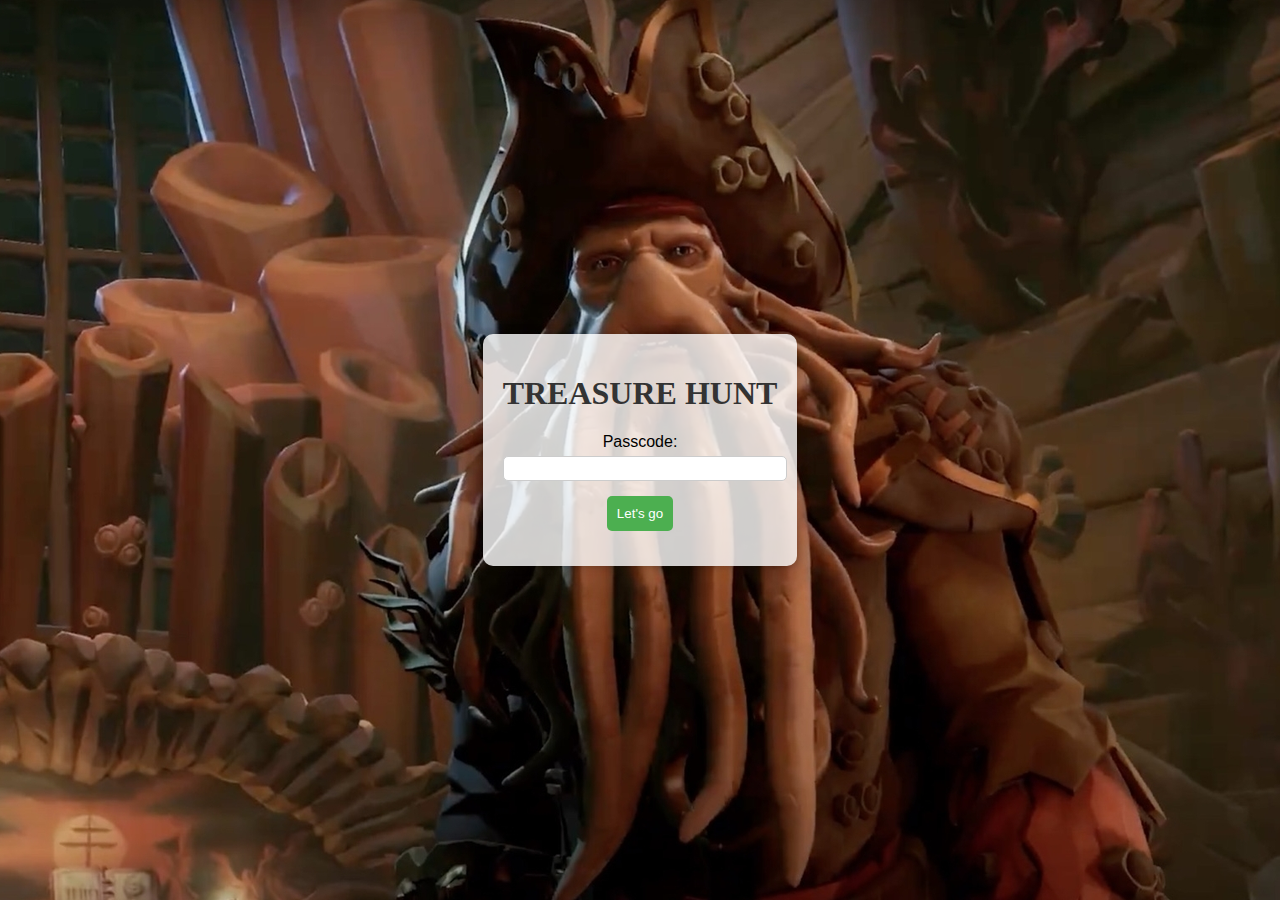
<file: index.html>
<!DOCTYPE html>
<html lang="en">
<head>
    <meta charset="UTF-8">
    <meta name="viewport" content="width=device-width, initial-scale=1.0">
    <title>Login Page</title>
    <link rel="stylesheet" href="index.css">
    <script>
        function myFunction() {
          // Get the value of the input field with id="numb"
          var x = document.getElementById("password").value;
          document.getElementById("passwordError").innerText = "";
          if (x=="251689") 
          {
            window.location.href="riddle.html";
          } 
          else 
          {
            document.getElementById("passwordError").innerText="opps! invalid passcode."; 
          }
        }
    </script>
</head>
<body style="background-image: url(th25.jpg);">
    <div class="login-container">
        <h1 style="font-family:verdana;">TREASURE HUNT</h1>
        <div class="form-group">
                <label for="password">Passcode:</label>
                <input type="number" id="password" name="password" required>
                <div id="passwordError" style="color: red;"></div>
  
            </div>
            <div class="form-group">
                <button type="submit" onclick="myFunction()">Let's go </button>
            </div>
        </form>
    </div>

</body>
</html>
</file>
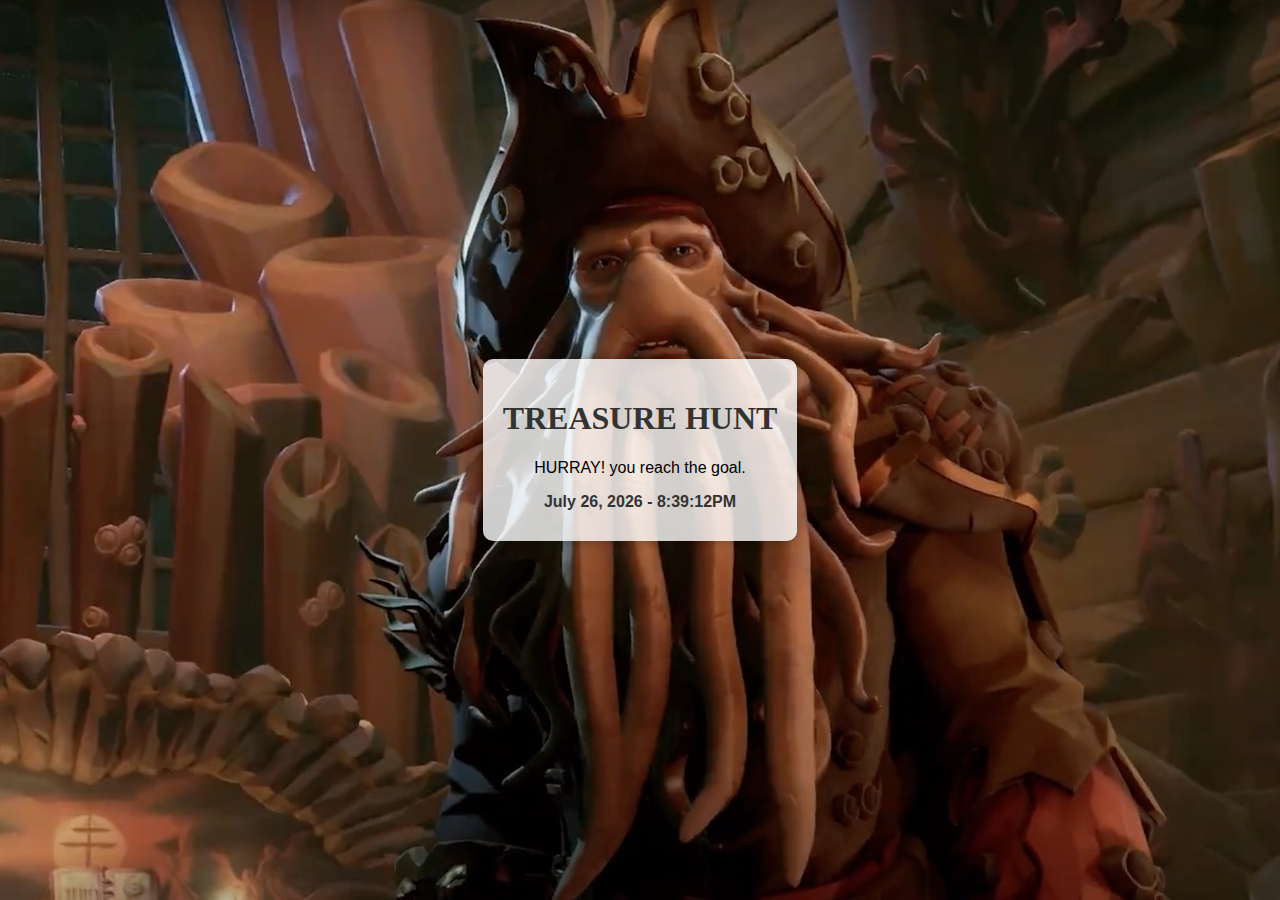
<file: riddle.html>
<!DOCTYPE html>
<html lang="en">
<head>
    <meta charset="UTF-8">
    <meta name="viewport" content="width=device-width, initial-scale=1.0">
    <title>riddle</title>
    <link rel="stylesheet" href="riddle.css">
    <script src="script.js"></script>
</head>
<body>
    <div class="login-container">
        <h1 style="font-family:verdana;">TREASURE HUNT</h1>
        <div class="form-group">
            <p>HURRAY! you reach the goal.</p>
        </div>
        <div id="clock">
            <h1 id="date-time"></h1>
        </div>
    </div>
</body>
</html>
</file>
<file: index.css>
body {
    margin: 0;
    padding: 0;
    font-family: Arial, sans-serif;
    background-size: cover;
    background-position: center;
    height: 100vh;
    display: flex;
    justify-content: center;
    align-items: center;
}

.login-container {
    background: rgba(255, 255, 255, 0.8);
    padding: 20px;
    border-radius: 10px;
    box-shadow: 0 0 10px rgba(0, 0, 0, 0.3);
    text-align: center;
}

.login-container h1 {
    color: #333;
}

.login-form {
    display: flex;
    flex-direction: column;
    margin-top: 20px;
}

.form-group {
    margin-bottom: 15px;
}

.form-group label {
    display: block;
    margin-bottom: 5px;
}

.form-group input {
    width: 100%;
    padding: 4px;
    border: 1px solid #ccc;
    border-radius: 5px;
}

.form-group button {
    background-color: #4caf50;
    color: #fff;
    padding: 10px;
    border: none;
    border-radius: 5px;
    cursor: pointer;
}
</file>
<file: riddle.css>
.login-container {
    background: rgba(255, 255, 255, 0.8);
    padding: 20px;
    border-radius: 10px;
    box-shadow: 0 0 10px rgba(0, 0, 0, 0.3);
    text-align: center;
}

body {
    margin: 0;
    padding: 0;
    font-family: Arial, sans-serif;
    background-image: url('th25.jpg'); 
    background-size: cover;
    background-position: center;
    height: 100vh;
    display: flex;
    justify-content: center;
    align-items: center;
}

.login-container h1 {
    color: #333;
}

#riddle {
    color: rgba(13, 9, 6, 0.71);
}

.para {
    align-items: center;
}

#clock {
    align-items: center;
}

#date-time {
    font-size: medium;
}

img{
    width: 100px;
    height: 100px;
}
</file>
